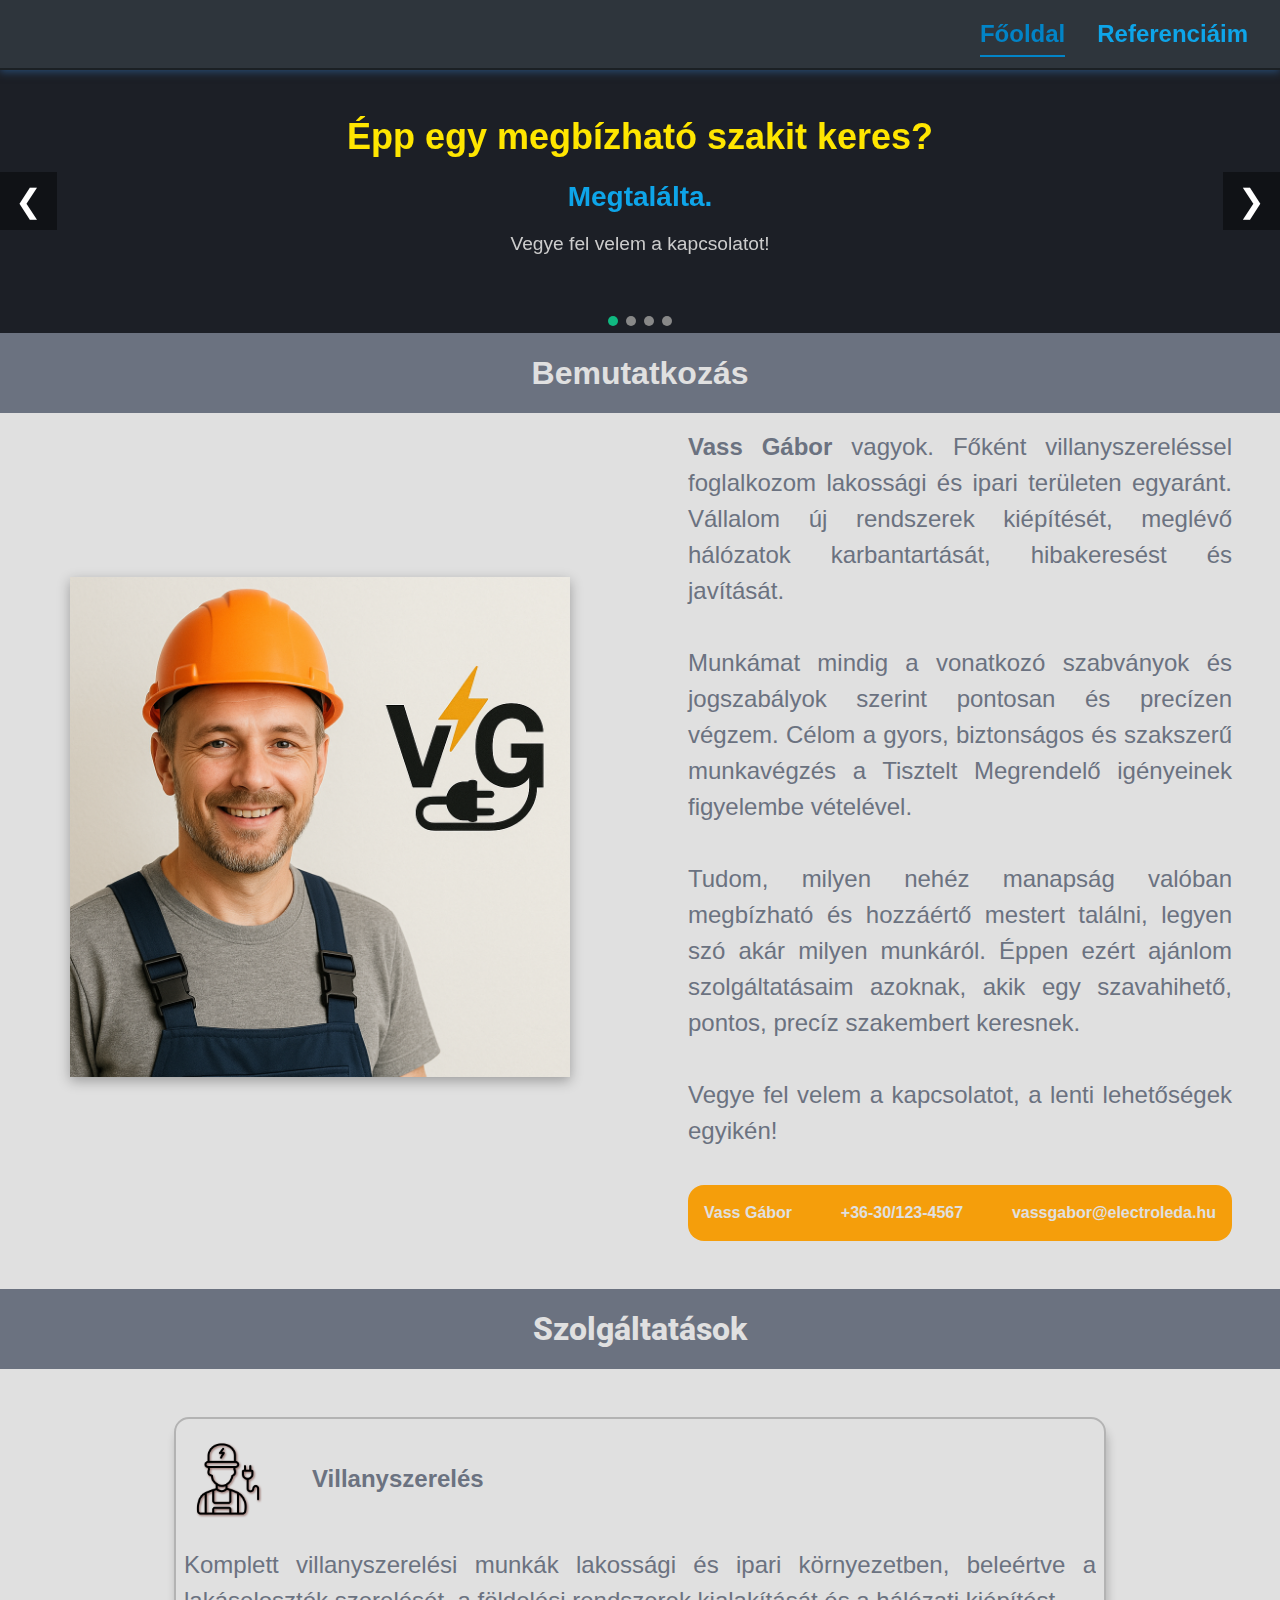
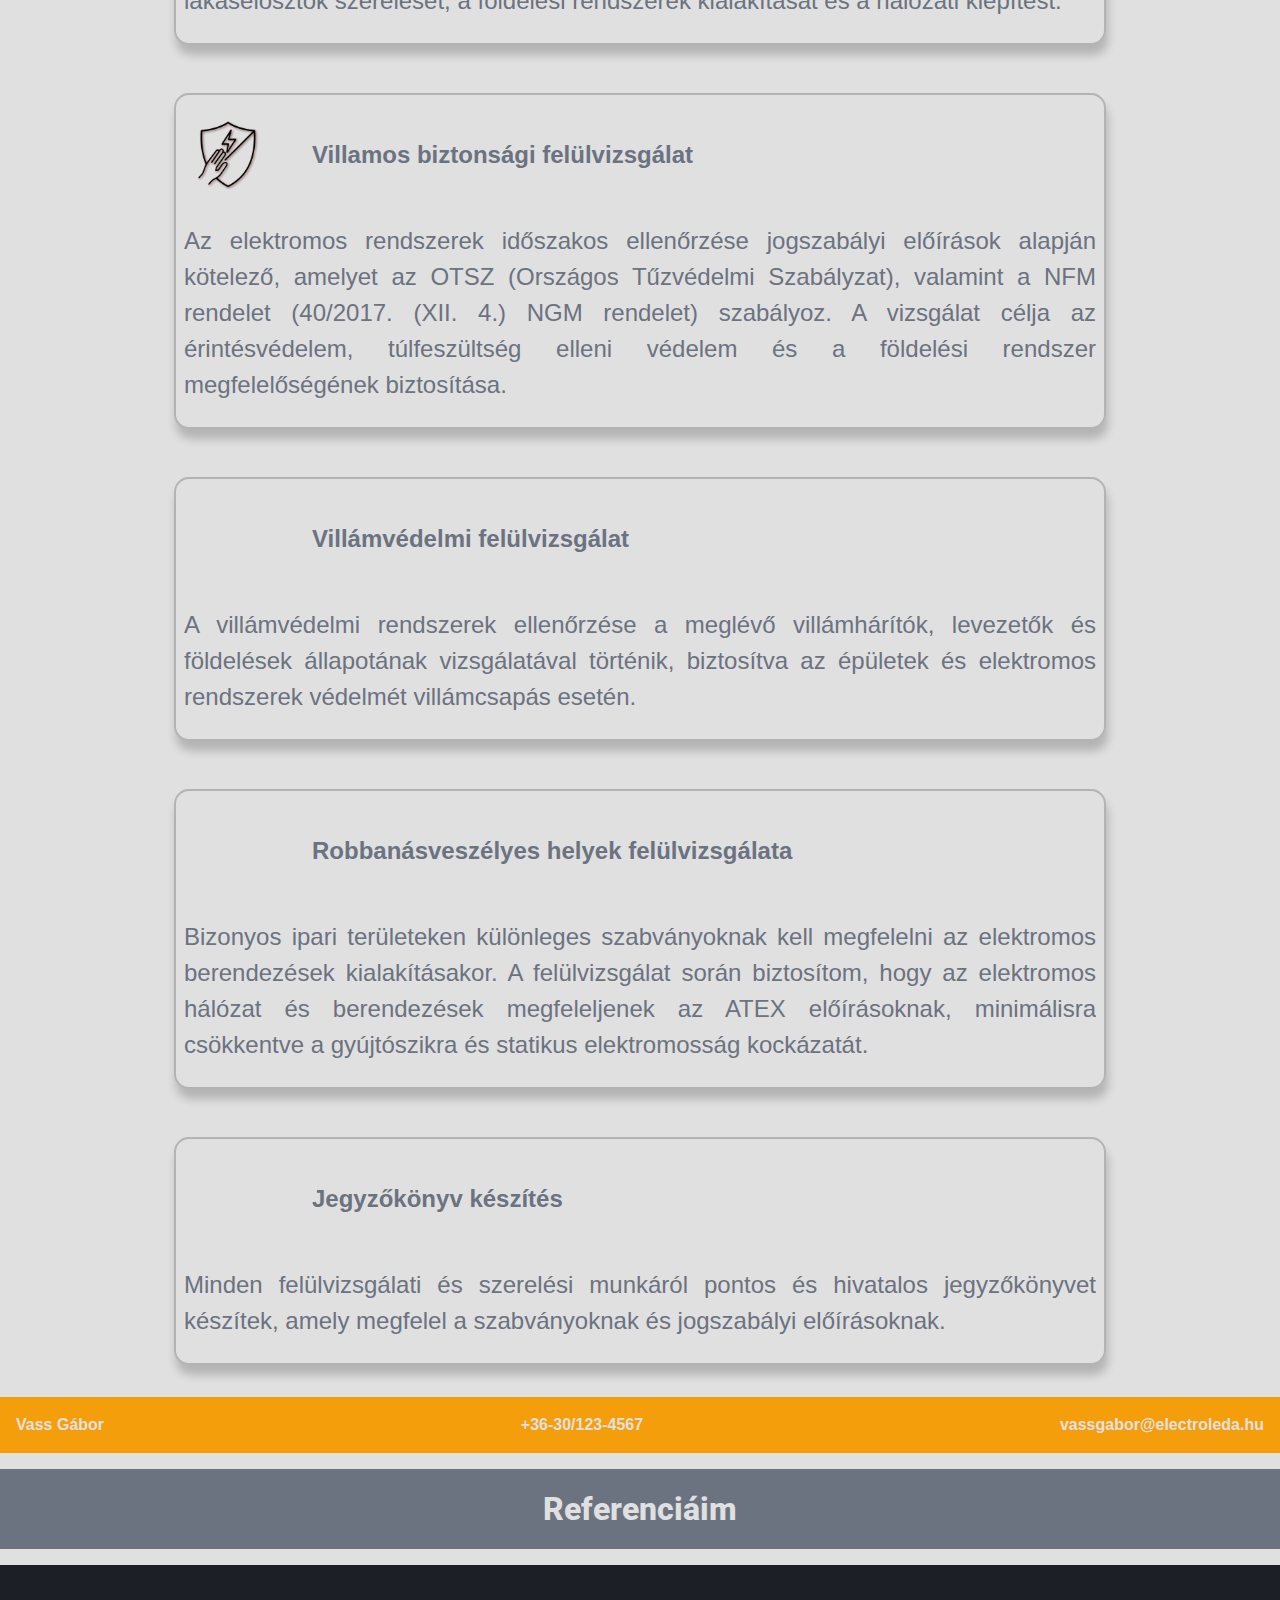
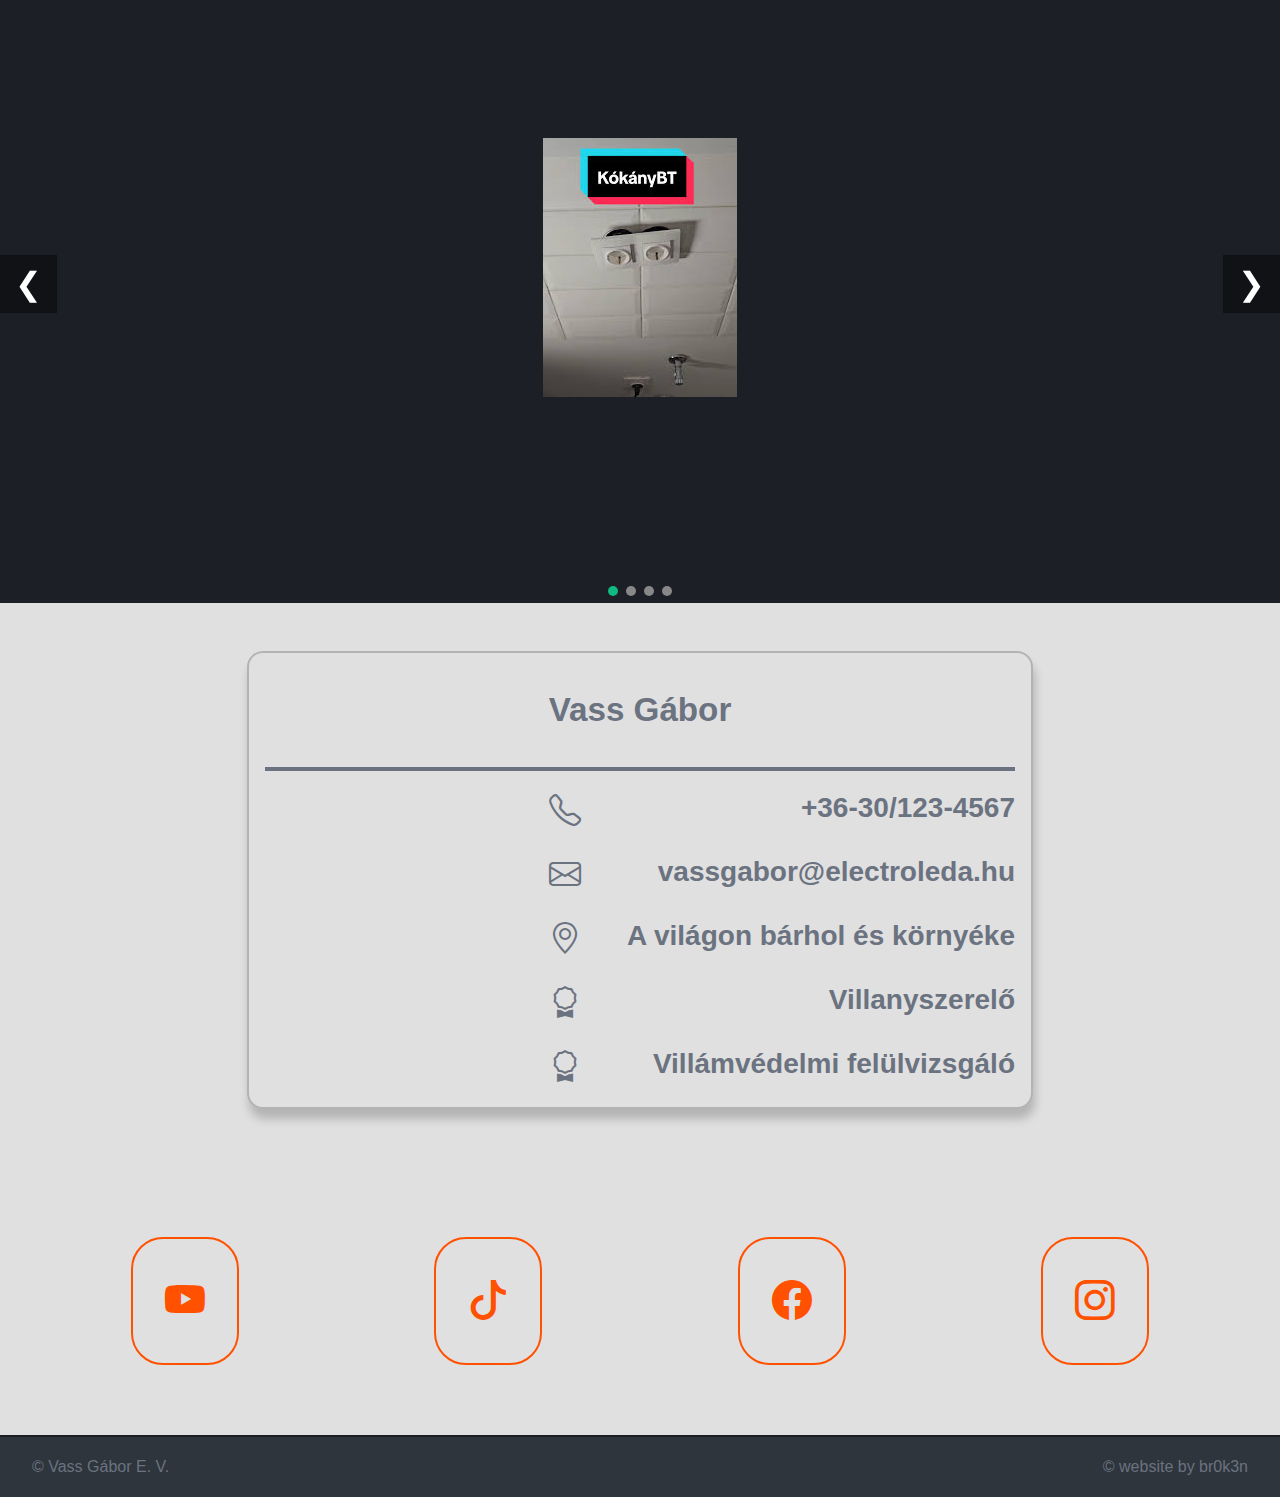
<file: index.html>
<!DOCTYPE html>
<html lang="hu-HU">

<head>
    <meta charset="UTF-8" />
    <meta name="viewport" content="width=device-width, initial-scale=1.0">
    <meta name="description"
        content="Villanyszerelés városi környezetben – gyors hibaelhárítás, új szerelések, karbantartás. Kapcsolat: +36 30 123 4567 · vassgabor@electroleda.hu">
    <meta name="theme-color" content="#0EA5E9">
    <link rel="icon" href="favicon.ico">
    <link rel="preconnect" href="https://fonts.googleapis.com">
    <link rel="preconnect" href="https://fonts.gstatic.com" crossorigin>
    <meta property="og:title" content="Villanyszerelés – Vass Gábor E. V.">
    <meta property="og:description"
        content="Gyors, megbízható villanyszerelő városi környezetben. Hívás: +36 30 123 4567">
    <meta property="og:type" content="website">
    <meta property="og:image" content="images/plogo.png">
    <meta property="og:locale" content="hu_HU">
    <meta name="twitter:card" content="summary">
    <title>Villanyszerelés – Vass Gábor E. V.</title>
    <link
        href="https://fonts.googleapis.com/css2?family=Poppins:wght@400;600;700&display=swap&family=Roboto&family=Inter&display=swap"
        rel="stylesheet">

    <link rel="stylesheet" href="https://cdn.jsdelivr.net/npm/bootstrap-icons@1.10.5/font/bootstrap-icons.css">
    <link rel="stylesheet" href="styles.css">
    <link rel="stylesheet" href="styles.defaults.css">
    <link rel="stylesheet" href="styles.nav.css">
    <link rel="stylesheet" href="styles.welcome.css">
    <link rel="stylesheet" href="styles.services.css">
    <link rel="stylesheet" href="styles.contacts.css">
    <link rel="stylesheet" href="styles.car.css">
    <link rel="stylesheet" href="styles.ref.css">

    <script
        type="application/ld+json">{"@context": "https://schema.org", "@type": "Electrician", "name": "Vass Gábor E. V.", "email": "mailto:vassgabor@electroleda.hu", "telephone": "+36 30 123 4567"}</script>
</head>

<body>
    <header>
        <div class="logo-area">
            <!-- <div class="logo-desc-wrapper">
                <h3 class="logo-desc">Vass Gábor E. V.</h3>
                <h3 class="logo-desc">Villanyszerelés</h3>
                <h3 class="logo-desc tel">
                    <a href="tel:+36301234567" style="text-decoration: none; color: inherit;">
                        +36-30/123-4567
                    </a>
                </h3>
            </div> -->
        </div>

        <div class="navigation-area">
            <i id="menu" class="bi bi-list" role="button" aria-label="Menü" aria-expanded="false" tabindex="0"></i>
            <div class="nbar-wrapper">
                <div class="nbar">
                    <ul>
                        <li>
                            <a class="nav-link page-active" href="./index.html">Főoldal</a>
                        </li>
                        <li>
                            <a class="nav-link" href="./references.html">Referenciáim</a>
                        </li>
                    </ul>
                </div>
            </div>
        </div>
    </header>


    <main id="content" tabindex="-1">
        <div class="grid-container">
            <section class="opening-car bgd-bxs-card">
                <div class="carousel-container">
                    <div class="carousel-slide" id="carouselSlide">
                        <div class="carousel-item">
                            <!-- <div class="icon">⚡</div> -->
                            <h2>Épp egy megbízható szakit keres?</h2>
                            <h3>Megtalálta.</h3>
                            <p>Vegye fel velem a kapcsolatot!</p>
                        </div>
                        <div class="carousel-item">
                            <h2>Problémát észlelt az elektromos hálózatban?</h2>
                            <h3>Keressen fel!</h3>
                            <p>Egyeztessünk időpontot, és megkeresem a hibát!</p>
                        </div>
                        <div class="carousel-item">
                            <h2>Bővítené meglévő elektromos hálózatát?</h2>
                            <h3>Jó helyen jár!</h3>
                            <p>Új rendszer kiépítését, meglévő karbantartását is vállalom!</p>
                        </div>
                        <div class="carousel-item">
                            <h2>Kérdése van?</h2>
                            <h3>Ne habozzon! Tegye fel!</h3>
                            <p>A lehető leghamarabb igyekszem választ adni.</p>
                        </div>
                    </div>

                    <div class="nav-btns">
                        <button id="prev">&#10094;</button>
                        <button id="next">&#10095;</button>
                    </div>

                    <div class="dots" id="carouselDots"></div>
                </div>
            </section>
            <section class="welcome bgd-bxs-card">
                <h3 class="intro-header">
                    Bemutatkozás
                </h3>
                <div class="ppic">
                    <img src="./images/ppic.png">
                </div>
                <div class="welcome-message">
                    <div class="justified description  testszoveg">
                        <strong>
                            Vass Gábor
                        </strong>
                        vagyok. Főként villanyszereléssel foglalkozom lakossági
                        és ipari területen egyaránt. Vállalom új
                        rendszerek kiépítését, meglévő hálózatok karbantartását, hibakeresést és javítását.
                        <br>
                        <br>
                        Munkámat
                        mindig a vonatkozó szabványok és jogszabályok szerint pontosan és precízen végzem. Célom a
                        gyors, biztonságos és
                        szakszerű
                        munkavégzés a Tisztelt Megrendelő igényeinek figyelembe vételével.
                        <br>
                        <br>
                        Tudom, milyen nehéz manapság valóban megbízható és hozzáértő mestert találni, legyen szó akár
                        milyen munkáról.
                        Éppen ezért ajánlom szolgáltatásaim azoknak, akik egy szavahihető, pontos, precíz szakembert
                        keresnek.
                        <br>
                        <br>
                        Vegye fel velem a kapcsolatot, a lenti lehetőségek egyikén!
                        <br>
                        <br>
                        <div class="info-row" style="border-radius: 1rem;">
                            <span>
                                Vass Gábor
                            </span>
                            <span>
                                <a href="tel:+36301234567">+36-30/123-4567</a>
                            </span>

                            <span>
                                <a href="mailto:vassgabor@electroleda.hu">vassgabor@electroleda.hu</a>
                            </span>
                        </div>
                    </div>
                </div>
                <div class="phone-only">
                    <div class="welcome-contacts-wrapper">
                        <a href="tel:+36123456789" class="welcome-cont-btn">
                            <i class="bi bi-telephone"></i>
                            Keressen telefonon!
                            <i class="bi bi-hand-index-thumb"></i></a>

                        <a href="mailto:info@example.com" class="welcome-cont-btn">
                            <i class="bi bi-envelope"></i>
                            Keressen e-mailben!
                            <i class="bi bi-hand-index-thumb"></i></a>
                    </div>
                </div>
            </section>
            <section class="services bgd-bxs-card">
                <h3 class="heading">
                    Szolgáltatások
                </h3>
                <div class="services-list">
                    <div class="services-list-element">
                        <h5 class="service flextest"><img decoding="async" loading="lazy"
                                src="./images/icons/general-electric.png" alt="Villámvédelem ikon" class="service-icon">
                            <span>Villanyszerelés</span>
                        </h5>
                        <p class="hiddensection service-description shown">
                            Komplett villanyszerelési munkák lakossági és ipari környezetben, beleértve a lakáselosztók
                            szerelését, a földelési rendszerek kialakítását és a hálózati kiépítést.
                        </p>
                    </div>
                    <div class="services-list-element">
                        <h5 class="service flextest"><img decoding="async" loading="lazy"
                                src="./images/icons/electric-touch.png" alt="Villámvédelem ikon" class="service-icon">
                            <span>Villamos biztonsági felülvizsgálat</span>
                        </h5>
                        <p class="hiddensection service-description  shown">
                            Az elektromos rendszerek időszakos ellenőrzése jogszabályi előírások alapján kötelező,
                            amelyet
                            az
                            OTSZ (Országos Tűzvédelmi Szabályzat), valamint a NFM rendelet (40/2017. (XII. 4.) NGM
                            rendelet)
                            szabályoz. A vizsgálat célja az érintésvédelem, túlfeszültség elleni védelem és a földelési
                            rendszer
                            megfelelőségének biztosítása.
                        </p>
                    </div>
                    <div class="services-list-element">
                        <h5 class="service flextest"><img decoding="async" loading="lazy"
                                src="./images/icons/lightning-protection.png" alt="Villámvédelem ikon"
                                class="service-icon">
                            <span>Villámvédelmi felülvizsgálat</span>
                        </h5>
                        <p class="hiddensection service-description shown">
                            A villámvédelmi rendszerek ellenőrzése a meglévő villámhárítók, levezetők és földelések
                            állapotának
                            vizsgálatával történik, biztosítva az épületek és elektromos rendszerek védelmét
                            villámcsapás
                            esetén.

                        </p>
                    </div>
                    <div class="services-list-element">
                        <h5 class="service flextest"><img decoding="async" loading="lazy"
                                src="./images/icons/explosion-review.png" alt="Villámvédelem ikon" class="service-icon">
                            <span>Robbanásveszélyes helyek felülvizsgálata</span>
                        </h5>
                        <p class="hiddensection service-description shown">
                            Bizonyos ipari területeken különleges szabványoknak kell megfelelni az elektromos
                            berendezések
                            kialakításakor. A felülvizsgálat során biztosítom, hogy az elektromos hálózat és
                            berendezések
                            megfeleljenek az ATEX előírásoknak, minimálisra csökkentve a gyújtószikra és statikus
                            elektromosság kockázatát.
                        </p>
                    </div>
                    <div class="services-list-element">
                        <h5 class="service flextest"><img decoding="async" loading="lazy"
                                src="./images/icons/report-writing.png" alt="Villámvédelem ikon" class="service-icon">
                            <span>Jegyzőkönyv készítés</span>
                        </h5>
                        <p class="hiddensection service-description shown">
                            Minden felülvizsgálati és szerelési munkáról pontos és hivatalos jegyzőkönyvet készítek,
                            amely
                            megfelel a szabványoknak és jogszabályi előírásoknak.
                        </p>
                    </div>
                </div>
                <div class="info-row">
                    <span>
                        Vass Gábor
                    </span>
                    <span>
                        <a href="tel:+36301234567">+36-30/123-4567</a>
                    </span>
                    <span>
                        <a href="mailto:vassgabor@electroleda.hu">vassgabor@electroleda.hu</a>
                    </span>
                </div>
            </section>
            <section class="references-car bgd-bxs-card">
                <h3 class="heading">
                    Referenciáim
                </h3>
                <div class="carousel-container">
                    <div class="carousel-slide" id="carouselSlide2">
                        <div class="carousel-item">
                            <img src="./images/1.jpeg">
                        </div>
                        <div class="carousel-item">
                            <img src="./images/2.jpeg">
                        </div>
                        <div class="carousel-item">
                            <img src="./images/a.jpeg">
                        </div>
                        <div class="carousel-item">
                            <img src="./images/c.jpeg">
                        </div>
                    </div>
                    <div class="nav-btns">
                        <button id="prev2">&#10094;</button>
                        <button id="next2">&#10095;</button>
                    </div>

                    <div class="dots" id="carouselDots2"></div>
                </div>
            </section>
            <section class="contacts bgd-bxs-card">
                <div class="contacts-maindiv-g">
                    <div class="pinfo-h">
                        <h5>Vass Gábor</h5>
                    </div>

                    <img decoding="async" loading="lazy" src="./images/plogo.png" alt="Electrician">

                    <div class="pcontacts-g">
                        <div class="pinfo-g pinfo-d">
                            <i class="bi bi-telephone"></i>

                            <!-- Clickable only on mobile -->
                            <a href="tel:+36301234567" class="mobile-tel">
                                +36-30/123-4567
                            </a>

                            <!-- Non-clickable on desktop -->
                            <p class="desktop-tel">
                                +36-30/123-4567
                            </p>
                        </div>
                        <div class="pinfo-g pinfo-d">
                            <i class="bi bi-envelope"></i>
                            <a href="mailto:vassgabor@electroleda.hu" class="mobile-email">
                                vassgabor@electroleda.hu
                            </a>
                        </div>
                        <div class="pinfo-g pinfo-d">
                            <i class="bi bi-geo-alt"></i>
                            <p>A világon bárhol és környéke</p>
                        </div>
                        <div class="pinfo-g pinfo-d">
                            <i class="bi bi-award"></i>
                            <p>Villanyszerelő</p>
                        </div>
                        <div class="pinfo-g pinfo-d">
                            <i class="bi bi-award"></i>
                            <p>Villámvédelmi felülvizsgáló</p>
                        </div>
                    </div>
                </div>
                <!-- <div class="phone-only">
                    <div class="contacts-buttons-wrapper">
                        <a href="tel:+36123456789" class="cont-btn">
                            <i class="bi bi-telephone"></i>
                            Keressen telefonon!
                            <i class="bi bi-hand-index-thumb"></i></a>

                        <a href="mailto:info@example.com" class="cont-btn">
                            <i class="bi bi-envelope"></i>
                            Keressen e-mailben!
                            <i class="bi bi-hand-index-thumb"></i></a>
                    </div>
                </div> -->
                <div class="social-list">
                    <ul>
                        <li>
                            <a class="social-link" href="https://youtube.com" target="_blank" aria-label="YouTube">
                                <i class="bi bi-youtube"></i>
                            </a>
                        </li>
                        <li>
                            <a class="social-link" href="https://tiktok.com" target="_blank" aria-label="TikTok">
                                <i class="bi bi-tiktok"></i>
                            </a>
                        </li>
                        <li>
                            <a class="social-link" href="https://facebook.com" target="_blank" aria-label="Facebook">
                                <i class="bi bi-facebook"></i>
                            </a>
                        </li>
                        <li>
                            <a class="social-link" href="https://instagram.com" target="_blank" aria-label="Instagram">
                                <i class="bi bi-instagram"></i>
                            </a>
                        </li>
                    </ul>
                </div>
            </section>
        </div>
    </main>
    <footer>
        <div>
            <p>&copy Vass Gábor E. V.</p>
            <p>&copy website by br0k3n</p>
        </div>
    </footer>
    <script src="scripts.js"></script>

    <a class="call-button" href="tel:+36301234567" aria-label="Hívás">
        <i class="bi bi-telephone-fill" aria-hidden="true"></i>
        <span>Hívás</span>
    </a>

</body>

</html>
</file>
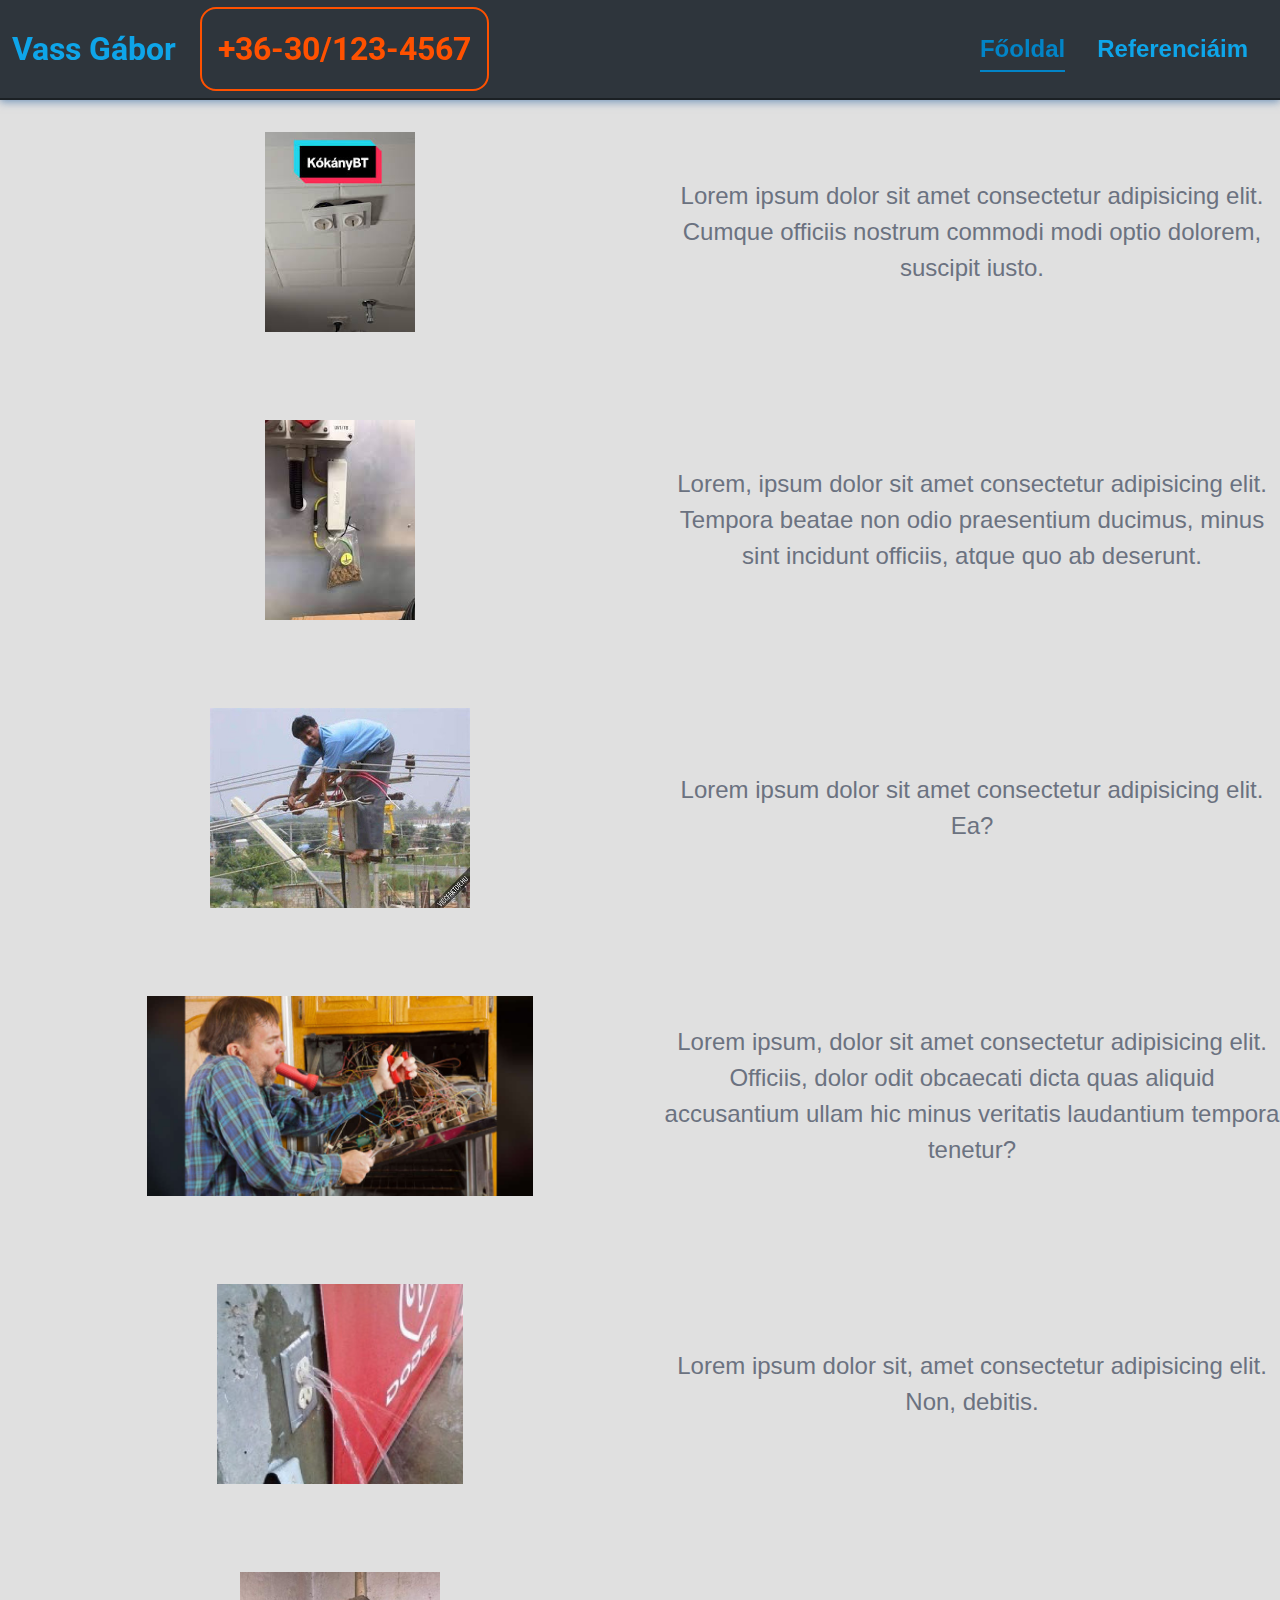
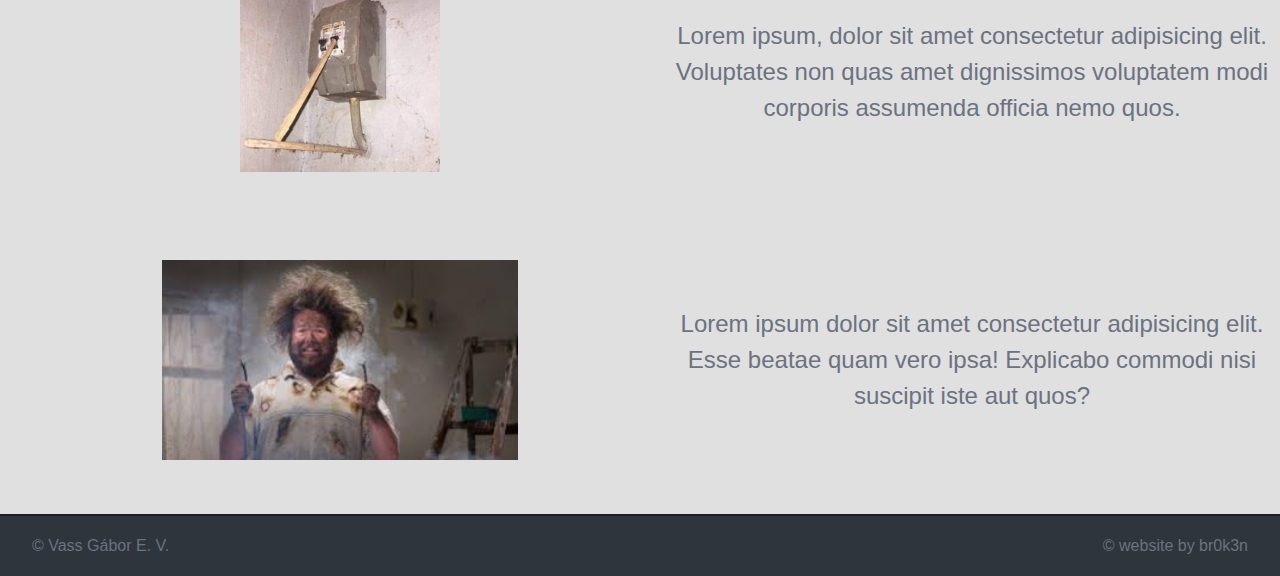
<file: references.html>
<!DOCTYPE html>
<html lang="hu-HU">

<head>
    <meta charset="UTF-8" />
    <meta name="viewport" content="width=device-width, initial-scale=1.0">
    <meta name="description" content="Villanyszerelés városi környezetben – gyors hibaelhárítás, új szerelések, karbantartás. Kapcsolat: +36 30 123 4567 · vassgabor@electroleda.hu">
    <meta name="theme-color" content="#0EA5E9">
    <link rel="icon" href="favicon.ico">
    <link rel="preconnect" href="https://fonts.googleapis.com">
    <link rel="preconnect" href="https://fonts.gstatic.com" crossorigin>
    <meta property="og:title" content="Villanyszerelés – Vass Gábor E. V.">
    <meta property="og:description" content="Gyors, megbízható villanyszerelő városi környezetben. Hívás: +36 30 123 4567">
    <meta property="og:type" content="website">
    <meta property="og:image" content="images/plogo.png">
    <meta property="og:locale" content="hu_HU">
    <meta name="twitter:card" content="summary">
    <title>Villanyszerelés – Vass Gábor E. V.</title>
    <link href="https://fonts.googleapis.com/css2?family=Poppins:wght@400;600;700&display=swap&family=Roboto&family=Inter&display=swap"
        rel="stylesheet">

    <link rel="stylesheet" href="https://cdn.jsdelivr.net/npm/bootstrap-icons@1.10.5/font/bootstrap-icons.css">
    <link rel="stylesheet" href="styles.css">
    <link rel="stylesheet" href="styles.defaults.css">
    <link rel="stylesheet" href="styles.nav.css">
    <link rel="stylesheet" href="styles.welcome.css">
    <link rel="stylesheet" href="styles.services.css">
    <link rel="stylesheet" href="styles.contacts.css">
    <script type="application/ld+json">{"@context": "https://schema.org", "@type": "Electrician", "name": "Vass Gábor E. V.", "email": "mailto:vassgabor@electroleda.hu", "telephone": "+36 30 123 4567"}</script>
</head>

<body>
    <a class="skip-link" href="#content">Ugrás a tartalomra</a>
    <header>
        <div class="logo-area">
            <div class="logo-desc-wrapper">
                <h3 class="logo-desc">Vass Gábor</h3>
                <h3 class="logo-desc tel">
                    <a href="tel:+36301234567" style="text-decoration: none; color: inherit;">
                        +36-30/123-4567
                    </a>
                </h3>
            </div>
        </div>

        <div class="navigation-area">
            <i id="menu" class="bi bi-list" role="button" aria-label="Menü" aria-expanded="false" tabindex="0"></i>
            <div class="nbar-wrapper">
                <div class="nbar">
                    <ul>
                        <li>
                            <a class="nav-link page-active" href="./index.html">Főoldal</a>
                        </li>
                        <li>
                            <a class="nav-link" href="./references.html">Referenciáim</a>
                        </li>
                    </ul>
                </div>
            </div>
        </div>
    </header>
    
    
    <main id="content" tabindex="-1">
<div class="flex-container">
        <div class="bgd-bxs-card">
            <div class="ref-img-wrapper">
                <img decoding="async" loading="lazy" src="./images/1.jpeg" alt="Reference Image" />
                <div>
                    <p class="card-text description">Lorem ipsum dolor sit amet consectetur adipisicing elit. Cumque
                        officiis nostrum commodi modi optio dolorem, suscipit iusto.</p>
                </div>
            </div>
        </div>
        <div class="bgd-bxs-card">
            <div class="ref-img-wrapper">
                <img decoding="async" loading="lazy" src="./images/2.jpeg" alt="Reference Image" />
                <div>
                    <p class="card-text description">Lorem, ipsum dolor sit amet consectetur adipisicing elit. Tempora
                        beatae non odio praesentium ducimus, minus sint incidunt officiis, atque quo ab deserunt.</p>
                </div>
            </div>
        </div>
        <div class="bgd-bxs-card">
            <div class="ref-img-wrapper">
                <img decoding="async" loading="lazy" src="./images/3.jpg" alt="Reference Image" />
                <div>
                    <p class="card-text description">Lorem ipsum dolor sit amet consectetur adipisicing elit. Ea?</p>
                </div>
            </div>
        </div>
        <div class="bgd-bxs-card">
            <div class="ref-img-wrapper">
                <img decoding="async" loading="lazy" src="./images/a.jpeg" alt="Reference Image" />
                <div>
                    <p class="card-text description">Lorem ipsum, dolor sit amet consectetur adipisicing elit. Officiis,
                        dolor odit obcaecati dicta quas aliquid accusantium ullam hic minus veritatis laudantium tempora
                        tenetur?</p>
                </div>
            </div>
        </div>
        <div class="bgd-bxs-card">
            <div class="ref-img-wrapper">
                <img decoding="async" loading="lazy" src="./images/b.jpg" alt="Reference Image" />
                <div>
                    <p class="card-text description">Lorem ipsum dolor sit, amet consectetur adipisicing elit. Non,
                        debitis.</p>
                </div>
            </div>
        </div>
        <div class="bgd-bxs-card">
            <div class="ref-img-wrapper">
                <img decoding="async" loading="lazy" src="./images/c.jpeg" alt="Reference Image" />
                <div>
                    <p class="card-text description">Lorem ipsum, dolor sit amet consectetur adipisicing elit.
                        Voluptates non quas amet dignissimos voluptatem modi corporis assumenda officia nemo quos.</p>
                </div>
            </div>
        </div>
        <div class="bgd-bxs-card">
            <div class="ref-img-wrapper">
                <img decoding="async" loading="lazy" src="./images/d.jpeg" alt="Reference Image" />
                <div>
                    <p class="card-text description">Lorem ipsum dolor sit amet consectetur adipisicing elit. Esse
                        beatae quam vero ipsa! Explicabo commodi nisi suscipit iste aut quos?</p>
                </div>
            </div>
        </div>
    </div>
    </main>
    <footer>
        <div>
            <p>&copy Vass Gábor E. V.</p>
            <p>&copy website by br0k3n</p>
        </div>
    </footer>
    <script src="scripts.js"></script>

    <a class="call-button" href="tel:+36301234567" aria-label="Hívás">
        <i class="bi bi-telephone-fill" aria-hidden="true"></i>
        <span>Hívás</span>
    </a>
    
</body>

</html>
</file>
<file: styles.css>
.flex-container {
  display: flex;
  flex-direction: column;
  gap: 1.5rem;
}

.ref-img-wrapper {
  display: grid;
  grid-template-columns: 1fr 1fr;
  gap: 3rem;
}

.ref-img-wrapper div {
  align-self: center;
}

.ref-img-wrapper img {
  width: 100%;
  height: 200px;
  object-fit: contain;
  display: block;
  margin-top: 2rem;
  margin-bottom: 2rem;
  margin-left: 2rem;

}

.card-text {
  text-align: center;
  font-size: 1.5rem;
}

/* Skip link */
.skip-link { position:absolute; left:-9999px; top:8px; background:#fff; color:#000; padding:0.5rem 0.75rem; border-radius:0.5rem; z-index:10000; }
.skip-link:focus { left:8px; outline:2px solid var(--navigation-link-active-color); }

/* Sticky call */
.call-button {
  font-size: 2rem;
  position: fixed; bottom: 16px; right: 16px;
  display: inline-flex; align-items:center; gap:1rem;
  text-decoration:none; padding:1rem 1.5rem; border-radius:9999px;
  background: var(--navigation-link-active-color); color:#fff;
  box-shadow: 0 6px 14px rgba(0,0,0,0.25); font-weight:600; z-index: 9999;
}
.call-button i { font-size:2rem; }
@media (min-width: 992px) { .call-button { display:none; } }
</file>
<file: styles.defaults.css>
:root {
  --main-bg-color: rgb(224, 224, 224);
  --main-item-bg-color: #6b7280;
  --main-yellow-color: rgb(245, 158, 11);
  --main-green-color: #10b981;
  --common-heading-color: #0ea5e9;;
  --common-description-color: #6b7280;

  /* Heading and Navbar */
  --header-box-shadow-underline: rgba(48, 104, 162, 0.6);
  --header-bg-color: rgba(30, 38, 46, 0.92);
  --header-bg-color-fill: rgba(30, 38, 46, 1);
  --header-border-bottom: rgba(0, 0, 0, 0.4);

  --header-tel-color: rgb(255, 81, 0);

  --navigation-link-color: #0ea5e9;
  --navigation-link-active-color: #0284c7;
  --navigation-link-hover-color: #0284c7;


  --hamburger-icon-color: #0ea5e9;
  --mobile-menu-border-color: rgba(2,132,199,0.35);

  --hamburger-icon-clicked-glow:
    0 0 5px rgba(0, 204, 255, 1),
    0 0 10px rgba(0, 204, 255, 0.9),
    0 0 20px rgba(0, 204, 255, 0.8),
    0 0 40px rgba(0, 204, 255, 0.6);

  /* Services */
  --services-main-heading: #6b7280;
  --services-logo: rgb(141, 97, 91);
  --services-heading: #6b7280;
  --services-descr: #6b7280;

  --services-closed-bg-start: rgba(0, 0, 0, 0);
  --services-opened-bg-end: rgba(0, 0, 0, 0.0);
  --services-opened-border: #1E90FF;
  --services-opened-boxshadow: rgba(0, 0, 0, 0.2);

  --service-text-and-gear-underline-start: #1E90FF;
  --service-text-and-gear-underline-end: #1E90FF;

  --service-expanded-color: #0cf;
  --service-expanded-gear-color: #0cf;

  /* Contacts */
  --contacts-name: #6b7280;
  --contacts-name-underline: #6b7280;
  --contacts-personal-info-text: #6b7280;

  --contacts-social-border: #1E90FF;
  --contacts-social-color: rgb(255, 81, 0);
  --contacts-social-hover: rgb(255, 30, 0);

  --contacts-cta-button-border: rgb(255, 30, 0);
  --contacts-cta-button-text: #f0f0f0;
  --contacts-cta-button-bg: rgb(255, 30, 0);
  --contacts-cta-button-dropshadow-glow: rgba(0, 204, 255, 0.7);


  --section-heading-size-pc: 2rem;
  --section-heading-size-m: 3rem;
  --section-desc-size-pc: 1.5rem;
  --section-desc-size-m: 2rem;
}



*,
*::before,
*::after {
  margin: 0;
  padding: 0;
  box-sizing: border-box;
}

html,
body {
  overflow-x: hidden;
  background-color: var(--main-bg-color);
  /* font-family: 'Inter', sans-serif; */
  font-family: 'Montserrat', Helvetica, Arial, Lucida, sans-serif;
  color: var(--common-heading-color);
  line-height: 1.5;
}


html {
  position: relative;
  min-height: 100%;
}


body {
  margin-bottom: calc(60px + 1.5rem);
  z-index: 1;
}

/* .opening-car{
  margin:2rem;
} */

footer {
  position: absolute;
  bottom: 0;
  left: 0;
  width: 100%;
  line-height: 60px;
  border-top: 2px solid var(--header-border-bottom);
  background: var(--header-bg-color);
  z-index: 2;
}


footer div {
  display: flex;
  flex-direction: row;
  flex-wrap: wrap;
  align-items: center;
  justify-content: space-between;
  padding-left: 2rem;
  padding-right: 2rem;
}

footer div p {
  color: var(--common-description-color);
  margin: 0;
  font-size: 1rem;
}

ul li {
  list-style: none;
}

ul li a {
  text-decoration: none;
}

.heading {
  color: var(--common-heading-color);
  font-weight: 800;
}

.description {
  color: var(--common-description-color);
  font-weight: 500;
}

.centered {
  text-align: center;
}

.justified {
  text-align: justify;
}

.grid-container {
  display: flex;
  flex: 1 1 450px;
  flex-direction: column;
  /* gap: 0.5rem; */
}

.bgd-bxs-card {
  /* padding: 1rem; */
  box-shadow: 0 8px 32px var(--bxs-card-box-shadow);
}


section .heading {
  margin-bottom: 3rem;
  text-align: center;
  font-size: var(--section-heading-size-m);

  display: flex;
  flex-direction: column;
  align-items: center;
  justify-content: center;

  gap: 1rem;
  font-family: 'Roboto', sans-serif;
}

section .description {
  font-size: 2rem;
}

.phone-only {
  display: block;
  margin-top: 1rem;
  margin-bottom: 2rem;
  padding: 1rem;
}

span a{
  text-decoration: none;
  color: var(--main-bg-color);
}
@media (min-width: 992px) {

  .phone-only {
    display: none;
  }

  section .heading {
    margin-bottom: 1rem;
    font-size: var(--section-heading-size-pc);
    flex-direction: row;
  }

  section .description {
    font-size: var(--section-desc-size-pc);
  }
}



@media (max-width: 480px) {

  html {
    font-size: clamp(10px, 3vw, 16px);
  }

  footer div p {
    font-size: clamp(0.5rem, 4vw, 1rem);
  }


}
</file>
<file: styles.nav.css>
header {
    position: relative;
    display: flex;
    align-items: center;
    justify-content: space-between;
    box-shadow: 0 2px 8px var(--header-box-shadow-underline);
    backdrop-filter: blur(3px);
    -webkit-backdrop-filter: blur(3px);
    background-color: var(--header-bg-color);
    /* margin-bottom: 2rem; */
    border-bottom: 2px solid var(--header-border-bottom);
    padding: 1rem 0;
    z-index: 999;
    max-height: 100px;
}

header.filled {
    background-color: var(--header-bg-color-fill);
}

header,
.nbar-wrapper {
    transition: background-color 0.4s ease;
}


header .logo-area {
    display: flex;
    flex-direction: row;
    align-items: center;
    justify-content: center;
}

header .logo-area .logo-svg {
    width: 100px;
    height: auto;
    margin-left: 0.5rem;
    margin-top: 0.75rem;
}

.logo-svg svg {
    color: var(--logo-svg-color);
}

.logo-desc-wrapper {
    display: flex;
    flex-direction: row;
    flex-wrap: wrap;
    margin-left: 0.25rem;
    align-items: center;
}

header .logo-area .logo-desc {
    /* font-size: clamp(1.4rem, 3.75vw, 1.5rem); */
    margin-left: 0.5rem;
    margin-right: 1rem;
    font-family: Roboto;
    font-size: 2rem;
}

.logo-desc.tel {
    pointer-events: all;
    color: var(--header-tel-color);
    font-weight: bold;
    border: 2px solid var(--header-tel-color);
    padding: 1rem;
    border-radius: 1rem;
}



.nbar-wrapper {
    position: absolute;
    top: 100%;
    left: 0;
    width: 100%;
    background-color: var(--header-bg-color);
    backdrop-filter: blur(3px);
    -webkit-backdrop-filter: blur(3px);
    display: inline-block;
}

header.filled .nbar-wrapper {
    background-color: var(--header-bg-color-fill);
}

.nbar {
    text-align: center;
    cursor: pointer;
}

.nav-link {
    font-weight: 700;
    padding-top: 1rem;
    color: var(--navigation-link-color);
    font-size: 2.25rem;
}

.nbar ul li:first-child {
    padding-top: 2rem;
}

.nbar ul li {
    padding-bottom: 2rem;
}

.nav-link {
    color: var(--navigation-link-color);
}

.nav-link.page-active {
    color: var(--navigation-link-active-color);
}


i.bi.bi-list {
    font-size: clamp(3rem, 9vw, 4rem);
    color: var(--hamburger-icon-color);
    margin-right: 1rem;
    display: inline-block;
    transition: transform 0.3s ease, text-shadow 0.3s ease;
}

i.bi.bi-list~.nbar-wrapper {
    opacity: 0;
    visibility: hidden;
    pointer-events: none;
    transition: opacity 0.5s ease, visibility 0s linear 0.7s;
    border: 2px solid var(--mobile-menu-border-color);
    border-radius: 0px 0px 10px 10px;
    backdrop-filter: blur(5px);
    box-shadow: 0 2px 8px var(--header-box-shadow-underline);

}


i.bi.bi-list.expanded {
    transform: rotate(90deg);
    text-shadow: var(--hamburger-icon-clicked-glow);

}

i.bi.bi-list.expanded~.nbar-wrapper {
    opacity: 1;
    visibility: visible;
    pointer-events: auto;
    transition: opacity 0.5s ease, visibility 0s linear 0s;
}


@media (min-width: 992px) {

    .logo-desc.tel {
        pointer-events: none;
    }

    i.bi.bi-list {
        display: none;
    }

    .nbar-wrapper {
        position: relative;
        width: auto;
    }

    i.bi.bi-list~.nbar-wrapper {
        opacity: 1;
        visibility: visible;
        pointer-events: auto;
        transition: none;
        border: none;
        border-radius: 0px;
        backdrop-filter: none;
        backdrop-filter: unset;
        box-shadow: none;
        background-color: transparent;
    }

    .nbar ul {
        display: flex;
        flex-direction: row;
        gap: 2rem;
        margin-right: 2rem;
    }

    .nav-link {
        font-size: 1.5rem;
        padding: 0;
    }

    .nbar ul li:first-child {
        padding: 0;
    }

    .nbar ul li {
        padding: 0;
    }

    a.nav-link {
        position: relative;
        transition: color 0.3s ease;
        display: inline-block;
    }

    a.nav-link:not(.page-active):after {
        content: "";
        position: absolute;
        bottom: -5px;
        left: 0;
        height: 2px;
        width: 100%;
        background-color: currentColor;
        transform: scaleX(0);
        transform-origin: left;
        transition: transform 0.3s ease;
    }

    a.nav-link:not(.page-active):hover::after {
        transform: scaleX(1);
    }

    a.nav-link:not(.page-active):hover {
        color: var(--navigation-link-hover-color);
    }

    a.nav-link.page-active::after {
        content: "";
        position: absolute;
        bottom: -5px;
        left: 0;
        height: 2px;
        width: 100%;
        background-color: currentColor;
    }

}

@media (max-width: 600px) {

    header .logo-area .logo-desc {
        font-size: clamp(1rem, 4.5vw, 2rem);
    }

}
</file>
<file: styles.welcome.css>
.welcome {
    display: grid;
    grid-template-areas:
      "mheading"
      "pic"
      "descr"
      "info";
    grid-template-columns: 1fr;
    grid-template-rows: repeat(3, auto);

    margin-bottom: 2rem;
  }

  .intro-header {
    grid-area: mheading;
    background: var(--main-item-bg-color);
    color: var(--main-bg-color);

    font-size: var(--section-heading-size-m);
    text-align: center;
    padding: 1rem 0;

  }

  .ppic {
    grid-area: pic;
    display: flex;
    justify-content: center;
    align-items: center;
  }

  .ppic img {
    max-width: 100%;
    box-shadow: 0 4px 12px rgba(0, 0, 0, 0.3);
    object-fit: cover;
    aspect-ratio: 1;
    height: 200px;
    border-radius: 50%;
    margin-top: 2rem;
    margin-bottom: 2rem;
  }

  .welcome-message {
    display: flex;
    flex-direction: column;
    align-items: center;
    padding: 1rem;
  }

  .info-row {
    grid-area: info;
    background: var(--main-yellow-color);
    color: var(--main-bg-color);

    font-size: clamp(1rem, calc(6vw + 0.1rem), 2rem);
    text-align: center;
    padding: 0.25rem 0;

    display: flex;
    flex-direction: column;
    align-items: center;
    justify-content: space-between;

    gap:1rem;
    padding: 1rem;

    font-weight: 800;

    text-decoration: none;

    word-wrap: break-word;
    word-break: break-all;

    /* margin: 1rem 3rem; */
  }


  .welcome-contacts-wrapper {
    display: flex;
    flex-direction: column;

  }

  .welcome-cont-btn {
    font-size: 2rem;
    font-weight: 700;
    cursor: pointer;
    padding: 2rem 0rem;
    border-radius: 1.25rem;
    width: 100%;
    text-align: center;
    border: 2px solid var(--contacts-cta-button-border);
    background-color: var(--contacts-cta-button-bg);
    color: var(--contacts-cta-button-text);
    margin-top: 2rem;

    text-decoration: none;
  }


  @media (min-width: 992px) {

    .welcome {
      grid-template-areas:
        "mheading mheading"
        "pic descr"
        "info info";
      grid-template-columns: repeat(2, 1fr);
      grid-template-rows: repeat(2, auto);
    }

    .intro-header {
      font-size: var(--section-heading-size-pc);
    }

    .ppic img {
      max-width: 100%;
      box-shadow: 0 4px 12px rgba(0, 0, 0, 0.3);
      object-fit: cover;
      aspect-ratio: 1;
      height: 500px;
      margin-top: 1rem;
      border-radius: 0;
    }

    .welcome-message {
      grid-area: descr;
      padding: 1rem 3rem;
    }

    .info-row {
      flex-direction: row;
      font-size: clamp(1rem, calc(1vw + 0.1rem), 2rem);
      font-weight: 600;
      padding: 1rem;
    }


  }



  @media (max-width: 270px) {
    .welcome-cont-btn i {
      display: none;
    }
  }
</file>
<file: styles.services.css>
.services .heading {
  color: var(--main-bg-color);
  background-color: #6b7280;
  padding: 1rem;
}

.services-list-element {
  padding: 0.5rem 0;
  margin: 1rem 0;
  border: 2px solid transparent;
  transition: border-color 0.5s ease, border-width 0.5s ease, background-color 0.5s ease;
  border-radius: 15px;
  background-color: var(--services-closed-bg-start);

  border: 2px solid var(--services-opened-boxshadow);
  box-shadow: 2px 10px 10px var(--services-opened-boxshadow);
}


.services-list-element.opened {
  border-color: var(--services-opened-border);
  background-color: var(--services-opened-bg-end);
  box-shadow: 2px 10px 10px var(--services-opened-boxshadow);

}

.service {
  font-size: 1.75rem;
  position: relative;
}

.service span {
  color: var(--services-heading);
  font-size: 2rem;
}

.service.flextest {
  display: flex;
  flex-direction: row;
  flex-wrap: nowrap;
  align-items: center;
  justify-content: flex-start;
  gap: 2rem;
  text-align: start;
}



.service::after {
  content: '';
  position: absolute;
  left: 0;
  bottom: 0;
  height: 3px;
  width: 0%;
  background-color: var(--service-text-and-gear-underline-start);
  transition: width 0.5s ease, background-color 0.5s ease;
}

.service.underline::after {
  width: 100%;
  background-color: var(--service-text-and-gear-underline-end);
}



.service:hover {
  cursor: pointer;
}



.service-icon {
  width: 8rem;
  aspect-ratio: 1 / 1;
  margin-right: 0.75rem;
  vertical-align: middle;
  filter: drop-shadow(1px 1px 1px var(--services-logo));
  padding: 0.25rem;
  margin: 0.25rem;
}


.hiddensection {
  max-height: 0;
  opacity: 0;
  overflow: hidden;
  transform: translateY(-30px);
  transition: max-height 0.5s ease, opacity 0.5s ease, transform 0.5s ease;
  text-align: justify;
  margin: 0;
  visibility: hidden;
}


.hiddensection.shown {
  max-height: 500px;
  opacity: 1;
  transform: translateY(0);
  visibility: visible;
  margin: 1rem 0.5rem;
}

.service-description {
  font-size: 1.75rem;
  color: var(--services-descr);
}

  .services-list {
    display: flex;
    flex-direction: column;
    gap: 2rem;
    padding: 1rem;
  }


@media (min-width: 992px) {

  .service-description {
    font-size: 1.5rem;
  }

  .service span {
    font-size: 1.5rem;
  }

  .services {
    /* padding: 1rem; */
    display: flex;
    flex-direction: column;
    justify-content: center;
  }

  .services-list {
    display: grid;
    grid-template-columns: 1fr 1fr 1fr 1fr 1fr 1fr 1fr 1fr;
    grid-auto-rows: auto;
    gap: 1rem;
  }

  .services-list>div.services-list-element:nth-of-type(1) {
    grid-column: 2 / 8;
  }

  .services-list>div.services-list-element:nth-of-type(2) {
    grid-column: 2 / 8;
  }

  .services-list>div.services-list-element:nth-of-type(3) {
    grid-column: 2 / 8;
  }

  .services-list>div.services-list-element:nth-of-type(4) {
    grid-column: 2 / 8;
  }

  .services-list>div.services-list-element:nth-of-type(5) {
    grid-column: 2 / 8;
  }

  .service-icon {
    width: 6rem;
    transition: transform 0.3s ease;
  }

  .service:hover .service-icon {
    transform: scale(1.3);
  }

  .service.expand .service-icon {
    transform: scale(1.3);
  }

}
</file>
<file: styles.contacts.css>
.contacts {
    display: flex;
    flex-direction: column;
    gap: 1rem;
    align-items: center;
    justify-content: center;
    margin-top: 2rem;
}

.contacts-maindiv {
    display: flex;
    align-items: center;
    justify-content: space-between;
    flex-direction: column;
    flex-wrap: nowrap;
    padding: 1rem;
    margin-bottom: 2rem;
    position: relative;
}


.contacts-maindiv-g {
    display: grid;
    grid-template-areas:
        "pic pic"
        "top top"
        "info info";
    grid-template-columns: 1fr 1fr;
    /* or specific widths */
    grid-template-rows: repeat(3, auto);
    /* or specific heights */

    padding: 1rem;
    margin-bottom: 2rem;
    position: relative;

    border: 2px solid var(--services-opened-boxshadow);
    box-shadow: 2px 10px 10px var(--services-opened-boxshadow);
    border-radius: 1rem;
}



.pinfo-h {
    grid-area: top;
    align-items: center;
    justify-items: center;
    font-size: 4rem;
    padding-bottom: 0.5rem;
    margin-bottom: 3rem;
    margin-top: 3rem;
    border-bottom: 0.25rem solid var(--contacts-name-underline);

}

.pinfo-h h5 {
    color: var(--contacts-name);
}

.contacts-maindiv-g img {
    grid-area: pic;
    align-self: center;
    justify-self: center;
    max-width: 100%;
    width: 350px;
    border-radius: 0.75rem !important;
    opacity: 1;
}


.pcontacts-g {
    grid-area: info;
    display: flex;
    flex-direction: column;
    gap: 1.5rem;
    text-align: center;

    margin-bottom: 1rem;
    margin-top: 1rem;

}

.pinfo-g {
    display: grid;
    grid-template-areas:
        "icon data data data data";
    grid-template-columns: 1fr 1fr 1fr 1fr 1fr;
    grid-template-rows: auto;

}

.pinfo-g.pinfo-d {
    font-size: 2rem;
    color: var(--contacts-personal-info-text);

    & i {
        grid-area: icon;
        justify-self: center;
        align-self: center;
    }

    & a {
        text-decoration: none;
    }

    & p,
    a {
        grid-area: data;
        justify-self: end;
        font-size: 1.75rem;
        text-align: end;
    }

    & i,
    p,
    a {
        font-weight: bold;
    }
}

.mobile-tel {
    display: inline;
    grid-area: data;
    justify-self: end;
    font-size: 1.75rem;
    text-align: end;
    font-weight: bold;
    color: inherit;
    text-decoration: none;
}

.desktop-tel {
    display: none;
}


.social-list {
    width: 100%;
    padding-top: 2rem;
    padding-bottom: 2rem;
    margin-top: 3rem;
}

.social-list ul {
    display: flex;
    align-items: center;
    justify-content: space-evenly;
    gap: 5rem;
    list-style: none;
    padding: 0;
    margin: 0;
    align-items: center;
}

.social-list ul li{
    border: 2px solid var(--contacts-social-color);
    border-radius: 2rem;
    padding: 2rem;
}

.social-list ul li a {
    font-size: 3rem;
}

.social-link {
    color: var(--contacts-social-color);
}

.contacts-buttons-wrapper {
    display: flex;
    flex-direction: column;
    align-items: center;
    justify-content: center;
    gap: 2rem;
    width: 100%;
}

.cont-btn {
    font-size: 2rem;
    font-weight: 700;
    cursor: pointer;
    padding: 2rem 0rem;
    border-radius: 1.25rem;
    transition: background-color 0.3s ease;
    transition: color 0.3s ease;
    text-align: center;
    border: 2px solid var(--contacts-cta-button-border);
    background-color: var(--contacts-cta-button-bg);
    color: var(--contacts-cta-button-text);
    text-decoration: none;
    width: 100%;
}

.mobile-email {
    color: var(--contacts-personal-info-text);
}

@media (min-width: 992px) {

    .contacts {

        padding: 1rem;
    }


    .contacts-maindiv-g {
        display: grid;
        grid-template-areas:
            "top top top top top top"
            "pic pic info info info info";
        grid-template-columns: repeat(6, 1fr);
        grid-template-rows: repeat(2, auto);

        padding: 0 1rem;
        border-radius: 1rem;
        margin-bottom: 2rem;
        position: relative;
    }

    .pinfo-h {
        margin-top: 0;
        margin-bottom: 0;
        padding: 2rem 0;
        font-size: 2.5rem;
    }

    .contacts-maindiv-g img {
        width: 250px;
        margin-bottom: 1rem;
    }

    .pcontacts-g {
        gap: 1rem;
    }

    .mobile-tel {
        display: none;
    }

    .desktop-tel {
        display: inline;
    }

    .social-list ul li a {
        font-size: 2.5rem;
    }

    .cont-btn {
        font-size: 1.5rem;
        padding: 1rem 1rem;
        margin-right: 3rem;
        margin-left: 3rem;
        transition: background-color 0.3s ease, color 0.3s ease;
        width: 50%;
    }

    .cont-btn:hover {
        background-color: var(--contacts-cta-button-text);
        color: var(--contacts-cta-button-bg);
        transition: background-color 0.3s ease, color 0.3s ease;
    }

    .social-link {
        transition: color 0.3s ease;
    }

    .social-link:hover {
        color: var(--contacts-social-hover);
        transition: color 0.3s ease;
    }

}

@media (max-width: 500px) {
    .social-list ul {
        display: grid;
        grid-template-columns: 1fr 1fr;
        grid-template-rows: auto;
        justify-items: center;
        gap: 3.5rem;
        list-style: none;
        padding: 0;
        margin: 0;
        align-items: center;
    }
}


@media (max-width: 300px) {


    .pinfo-h h5 {
        text-align: center;
    }

    .social-list ul {
        gap: 2rem;
    }

    .service span,
    .pinfo-g.pinfo-d {
        word-wrap: break-word;
        word-break: break-all;
    }

    .pinfo-g.pinfo-d {
        display: flex;
        flex-direction: column;
        flex-wrap: wrap;


        & i {
            display: none;

        }

        & p,
        a {
            justify-self: start;
            text-align: start;
        }
    }

    .pcontacts-g {
        align-items: center;
        justify-content: center;
    }
}


@media (max-width: 270px) {
    .cont-btn i {
        display: none;
    }
}
</file>
<file: styles.car.css>
.carousel-container {
  position: relative;
  width: 100%;
  overflow: hidden;
  background-color: #1c1f26;
}

/* Slide track */
.carousel-slide {
  display: flex;
  transition: transform 0.5s ease-in-out;
  will-change: transform;
}

/* Each slide */
.carousel-item {
  flex: 0 0 100%;
  padding: 40px 20px;
  box-sizing: border-box;

  display: flex;
  flex-direction: column;
  align-items: center;
  justify-content: center;
  text-align: center;
}

/* Icon styling */
.carousel-item .icon {
  font-size: 3rem;
  color: #00ffcc;
  margin-bottom: 20px;
}

/* Title */
.carousel-item h2 {
  font-size: 2.25rem;
  margin-bottom: 0.75rem;
  color: #ffe600;
}

.carousel-item h3 {
  font-size: 1.75rem;
  margin-bottom: 0.75rem;
}

/* Text */
.carousel-item p {
  font-size: 1.2rem;
  color: #ccc;
  max-width: 600px;
}

/* Navigation buttons */
.nav-btns {
  position: absolute;
  top: 50%;
  left: 0;
  width: 100%;
  display: flex;
  justify-content: space-between;
  transform: translateY(-50%);
  pointer-events: none;
}

.nav-btns button {
  background: rgba(0, 0, 0, 0.4);
  border: none;
  font-size: 2rem;
  color: #fff;
  cursor: pointer;
  padding: 10px 15px;
  pointer-events: all;
  transition: background 0.3s;
}

.nav-btns button:hover {
  background: rgba(0, 0, 0, 0.8);
}

/* Dots */
.dots {
  text-align: center;
  margin-top: 10px;
}

.dots span {
  height: 10px;
  width: 10px;
  margin: 0 4px;
  display: inline-block;
  background-color: #888;
  border-radius: 50%;
  cursor: pointer;
  transition: background-color 0.3s;
}

.dots .active {
  background-color: var(--main-green-color);
}
</file>
<file: styles.ref.css>
.references-car .heading {
  color: var(--main-bg-color);
  background-color: #6b7280;
  padding: 1rem;
  margin-top: 1rem;
}
</file>
